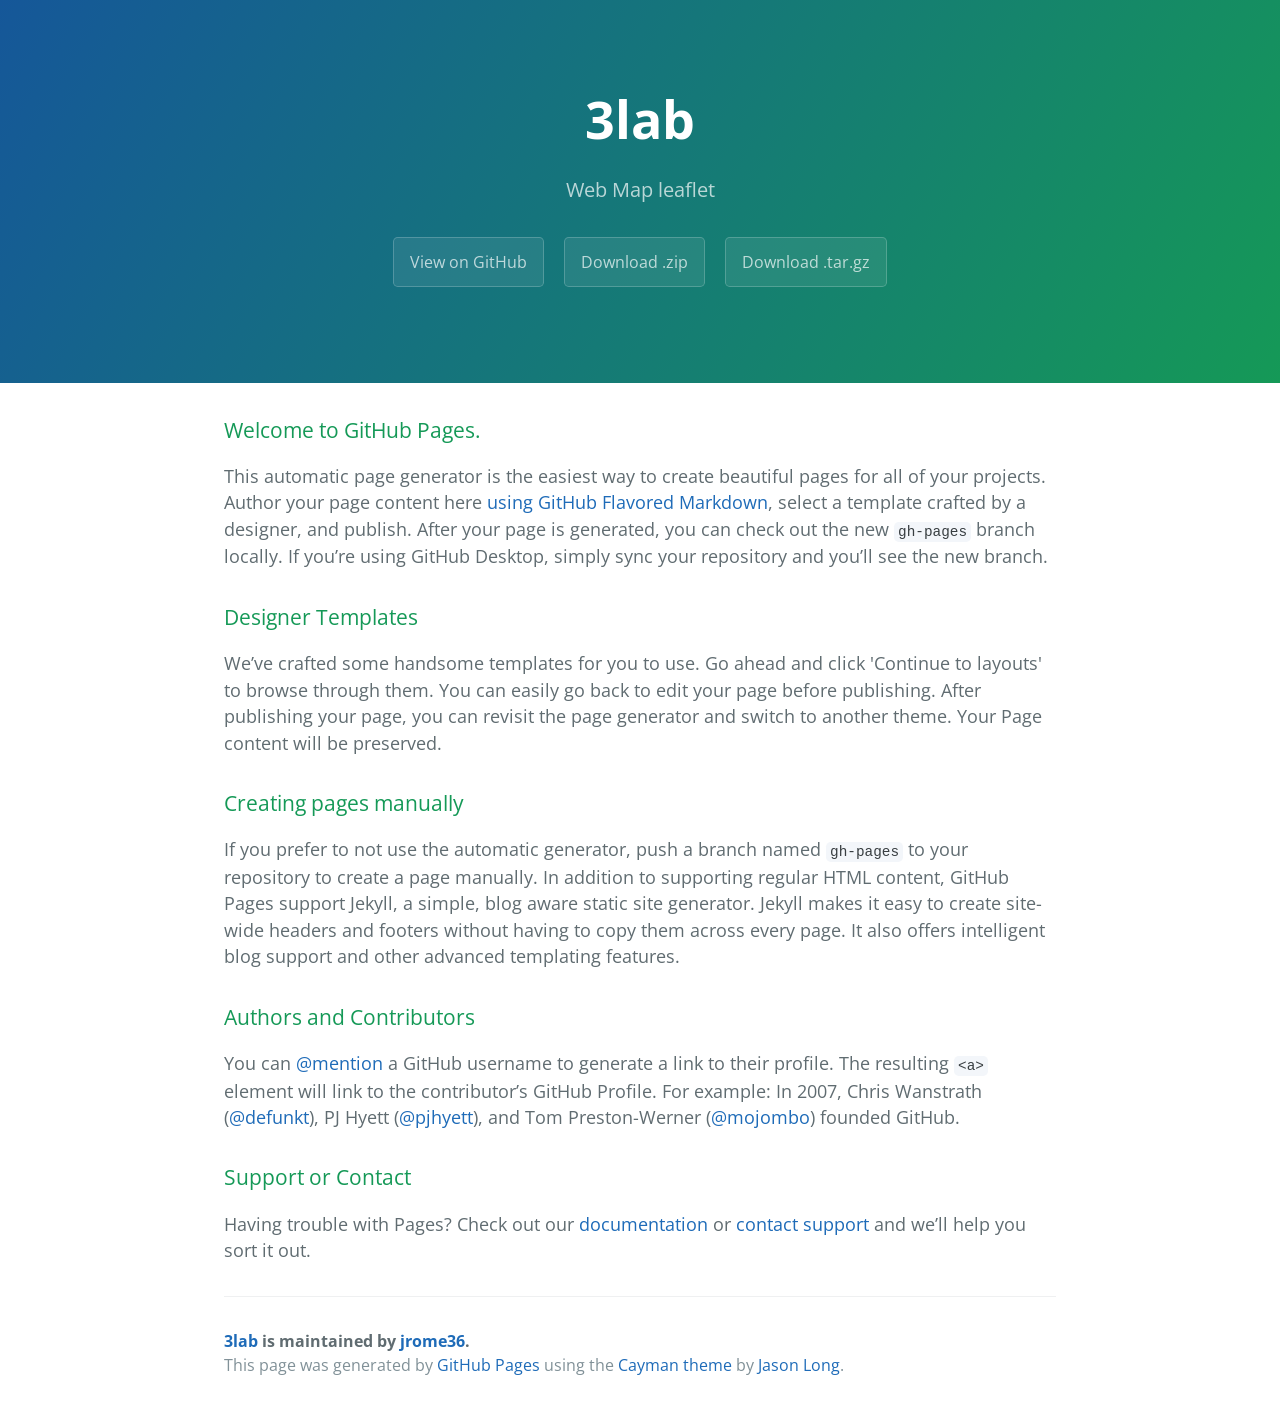
<file: index.html>
<!DOCTYPE html>
<html lang="en-us">
  <head>
    <meta charset="UTF-8">
    <title>3lab by jrome36</title>
    <meta name="viewport" content="width=device-width, initial-scale=1">
    <link rel="stylesheet" type="text/css" href="stylesheets/normalize.css" media="screen">
    <link href='https://fonts.googleapis.com/css?family=Open+Sans:400,700' rel='stylesheet' type='text/css'>
    <link rel="stylesheet" type="text/css" href="stylesheets/stylesheet.css" media="screen">
    <link rel="stylesheet" type="text/css" href="stylesheets/github-light.css" media="screen">
  </head>
  <body>
    <section class="page-header">
      <h1 class="project-name">3lab</h1>
      <h2 class="project-tagline">Web Map leaflet</h2>
      <a href="https://github.com/jrome36/3Lab" class="btn">View on GitHub</a>
      <a href="https://github.com/jrome36/3Lab/zipball/master" class="btn">Download .zip</a>
      <a href="https://github.com/jrome36/3Lab/tarball/master" class="btn">Download .tar.gz</a>
    </section>

    <section class="main-content">
      <h3>
<a id="welcome-to-github-pages" class="anchor" href="#welcome-to-github-pages" aria-hidden="true"><span aria-hidden="true" class="octicon octicon-link"></span></a>Welcome to GitHub Pages.</h3>

<p>This automatic page generator is the easiest way to create beautiful pages for all of your projects. Author your page content here <a href="https://guides.github.com/features/mastering-markdown/">using GitHub Flavored Markdown</a>, select a template crafted by a designer, and publish. After your page is generated, you can check out the new <code>gh-pages</code> branch locally. If you’re using GitHub Desktop, simply sync your repository and you’ll see the new branch.</p>

<h3>
<a id="designer-templates" class="anchor" href="#designer-templates" aria-hidden="true"><span aria-hidden="true" class="octicon octicon-link"></span></a>Designer Templates</h3>

<p>We’ve crafted some handsome templates for you to use. Go ahead and click 'Continue to layouts' to browse through them. You can easily go back to edit your page before publishing. After publishing your page, you can revisit the page generator and switch to another theme. Your Page content will be preserved.</p>

<h3>
<a id="creating-pages-manually" class="anchor" href="#creating-pages-manually" aria-hidden="true"><span aria-hidden="true" class="octicon octicon-link"></span></a>Creating pages manually</h3>

<p>If you prefer to not use the automatic generator, push a branch named <code>gh-pages</code> to your repository to create a page manually. In addition to supporting regular HTML content, GitHub Pages support Jekyll, a simple, blog aware static site generator. Jekyll makes it easy to create site-wide headers and footers without having to copy them across every page. It also offers intelligent blog support and other advanced templating features.</p>

<h3>
<a id="authors-and-contributors" class="anchor" href="#authors-and-contributors" aria-hidden="true"><span aria-hidden="true" class="octicon octicon-link"></span></a>Authors and Contributors</h3>

<p>You can <a href="https://help.github.com/articles/basic-writing-and-formatting-syntax/#mentioning-users-and-teams" class="user-mention">@mention</a> a GitHub username to generate a link to their profile. The resulting <code>&lt;a&gt;</code> element will link to the contributor’s GitHub Profile. For example: In 2007, Chris Wanstrath (<a href="https://github.com/defunkt" class="user-mention">@defunkt</a>), PJ Hyett (<a href="https://github.com/pjhyett" class="user-mention">@pjhyett</a>), and Tom Preston-Werner (<a href="https://github.com/mojombo" class="user-mention">@mojombo</a>) founded GitHub.</p>

<h3>
<a id="support-or-contact" class="anchor" href="#support-or-contact" aria-hidden="true"><span aria-hidden="true" class="octicon octicon-link"></span></a>Support or Contact</h3>

<p>Having trouble with Pages? Check out our <a href="https://help.github.com/pages">documentation</a> or <a href="https://github.com/contact">contact support</a> and we’ll help you sort it out.</p>

      <footer class="site-footer">
        <span class="site-footer-owner"><a href="https://github.com/jrome36/3Lab">3lab</a> is maintained by <a href="https://github.com/jrome36">jrome36</a>.</span>

        <span class="site-footer-credits">This page was generated by <a href="https://pages.github.com">GitHub Pages</a> using the <a href="https://github.com/jasonlong/cayman-theme">Cayman theme</a> by <a href="https://twitter.com/jasonlong">Jason Long</a>.</span>
      </footer>

    </section>

  
  </body>
</html>
</file>
<file: stylesheets/stylesheet.css>
* {
  box-sizing: border-box; }

body {
  padding: 0;
  margin: 0;
  font-family: "Open Sans", "Helvetica Neue", Helvetica, Arial, sans-serif;
  font-size: 16px;
  line-height: 1.5;
  color: #606c71; }

a {
  color: #1e6bb8;
  text-decoration: none; }
  a:hover {
    text-decoration: underline; }

.btn {
  display: inline-block;
  margin-bottom: 1rem;
  color: rgba(255, 255, 255, 0.7);
  background-color: rgba(255, 255, 255, 0.08);
  border-color: rgba(255, 255, 255, 0.2);
  border-style: solid;
  border-width: 1px;
  border-radius: 0.3rem;
  transition: color 0.2s, background-color 0.2s, border-color 0.2s; }
  .btn + .btn {
    margin-left: 1rem; }

.btn:hover {
  color: rgba(255, 255, 255, 0.8);
  text-decoration: none;
  background-color: rgba(255, 255, 255, 0.2);
  border-color: rgba(255, 255, 255, 0.3); }

@media screen and (min-width: 64em) {
  .btn {
    padding: 0.75rem 1rem; } }

@media screen and (min-width: 42em) and (max-width: 64em) {
  .btn {
    padding: 0.6rem 0.9rem;
    font-size: 0.9rem; } }

@media screen and (max-width: 42em) {
  .btn {
    display: block;
    width: 100%;
    padding: 0.75rem;
    font-size: 0.9rem; }
    .btn + .btn {
      margin-top: 1rem;
      margin-left: 0; } }

.page-header {
  color: #fff;
  text-align: center;
  background-color: #159957;
  background-image: linear-gradient(120deg, #155799, #159957); }

@media screen and (min-width: 64em) {
  .page-header {
    padding: 5rem 6rem; } }

@media screen and (min-width: 42em) and (max-width: 64em) {
  .page-header {
    padding: 3rem 4rem; } }

@media screen and (max-width: 42em) {
  .page-header {
    padding: 2rem 1rem; } }

.project-name {
  margin-top: 0;
  margin-bottom: 0.1rem; }

@media screen and (min-width: 64em) {
  .project-name {
    font-size: 3.25rem; } }

@media screen and (min-width: 42em) and (max-width: 64em) {
  .project-name {
    font-size: 2.25rem; } }

@media screen and (max-width: 42em) {
  .project-name {
    font-size: 1.75rem; } }

.project-tagline {
  margin-bottom: 2rem;
  font-weight: normal;
  opacity: 0.7; }

@media screen and (min-width: 64em) {
  .project-tagline {
    font-size: 1.25rem; } }

@media screen and (min-width: 42em) and (max-width: 64em) {
  .project-tagline {
    font-size: 1.15rem; } }

@media screen and (max-width: 42em) {
  .project-tagline {
    font-size: 1rem; } }

.main-content :first-child {
  margin-top: 0; }
.main-content img {
  max-width: 100%; }
.main-content h1, .main-content h2, .main-content h3, .main-content h4, .main-content h5, .main-content h6 {
  margin-top: 2rem;
  margin-bottom: 1rem;
  font-weight: normal;
  color: #159957; }
.main-content p {
  margin-bottom: 1em; }
.main-content code {
  padding: 2px 4px;
  font-family: Consolas, "Liberation Mono", Menlo, Courier, monospace;
  font-size: 0.9rem;
  color: #383e41;
  background-color: #f3f6fa;
  border-radius: 0.3rem; }
.main-content pre {
  padding: 0.8rem;
  margin-top: 0;
  margin-bottom: 1rem;
  font: 1rem Consolas, "Liberation Mono", Menlo, Courier, monospace;
  color: #567482;
  word-wrap: normal;
  background-color: #f3f6fa;
  border: solid 1px #dce6f0;
  border-radius: 0.3rem; }
  .main-content pre > code {
    padding: 0;
    margin: 0;
    font-size: 0.9rem;
    color: #567482;
    word-break: normal;
    white-space: pre;
    background: transparent;
    border: 0; }
.main-content .highlight {
  margin-bottom: 1rem; }
  .main-content .highlight pre {
    margin-bottom: 0;
    word-break: normal; }
.main-content .highlight pre, .main-content pre {
  padding: 0.8rem;
  overflow: auto;
  font-size: 0.9rem;
  line-height: 1.45;
  border-radius: 0.3rem; }
.main-content pre code, .main-content pre tt {
  display: inline;
  max-width: initial;
  padding: 0;
  margin: 0;
  overflow: initial;
  line-height: inherit;
  word-wrap: normal;
  background-color: transparent;
  border: 0; }
  .main-content pre code:before, .main-content pre code:after, .main-content pre tt:before, .main-content pre tt:after {
    content: normal; }
.main-content ul, .main-content ol {
  margin-top: 0; }
.main-content blockquote {
  padding: 0 1rem;
  margin-left: 0;
  color: #819198;
  border-left: 0.3rem solid #dce6f0; }
  .main-content blockquote > :first-child {
    margin-top: 0; }
  .main-content blockquote > :last-child {
    margin-bottom: 0; }
.main-content table {
  display: block;
  width: 100%;
  overflow: auto;
  word-break: normal;
  word-break: keep-all; }
  .main-content table th {
    font-weight: bold; }
  .main-content table th, .main-content table td {
    padding: 0.5rem 1rem;
    border: 1px solid #e9ebec; }
.main-content dl {
  padding: 0; }
  .main-content dl dt {
    padding: 0;
    margin-top: 1rem;
    font-size: 1rem;
    font-weight: bold; }
  .main-content dl dd {
    padding: 0;
    margin-bottom: 1rem; }
.main-content hr {
  height: 2px;
  padding: 0;
  margin: 1rem 0;
  background-color: #eff0f1;
  border: 0; }

@media screen and (min-width: 64em) {
  .main-content {
    max-width: 64rem;
    padding: 2rem 6rem;
    margin: 0 auto;
    font-size: 1.1rem; } }

@media screen and (min-width: 42em) and (max-width: 64em) {
  .main-content {
    padding: 2rem 4rem;
    font-size: 1.1rem; } }

@media screen and (max-width: 42em) {
  .main-content {
    padding: 2rem 1rem;
    font-size: 1rem; } }

.site-footer {
  padding-top: 2rem;
  margin-top: 2rem;
  border-top: solid 1px #eff0f1; }

.site-footer-owner {
  display: block;
  font-weight: bold; }

.site-footer-credits {
  color: #819198; }

@media screen and (min-width: 64em) {
  .site-footer {
    font-size: 1rem; } }

@media screen and (min-width: 42em) and (max-width: 64em) {
  .site-footer {
    font-size: 1rem; } }

@media screen and (max-width: 42em) {
  .site-footer {
    font-size: 0.9rem; } }
</file>
<file: stylesheets/github-light.css>
/*
   Copyright 2014 GitHub Inc.

   Licensed under the Apache License, Version 2.0 (the "License");
   you may not use this file except in compliance with the License.
   You may obtain a copy of the License at

       http://www.apache.org/licenses/LICENSE-2.0

   Unless required by applicable law or agreed to in writing, software
   distributed under the License is distributed on an "AS IS" BASIS,
   WITHOUT WARRANTIES OR CONDITIONS OF ANY KIND, either express or implied.
   See the License for the specific language governing permissions and
   limitations under the License.

*/

.pl-c /* comment */ {
  color: #969896;
}

.pl-c1      /* constant, markup.raw, meta.diff.header, meta.module-reference, meta.property-name, support, support.constant, support.variable, variable.other.constant */,
.pl-s .pl-v /* string variable */ {
  color: #0086b3;
}

.pl-e  /* entity */,
.pl-en /* entity.name */ {
  color: #795da3;
}

.pl-s .pl-s1 /* string source */,
.pl-smi      /* storage.modifier.import, storage.modifier.package, storage.type.java, variable.other, variable.parameter.function */ {
  color: #333;
}

.pl-ent /* entity.name.tag */ {
  color: #63a35c;
}

.pl-k /* keyword, storage, storage.type */ {
  color: #a71d5d;
}

.pl-pds              /* punctuation.definition.string, string.regexp.character-class */,
.pl-s                /* string */,
.pl-s .pl-pse .pl-s1 /* string punctuation.section.embedded source */,
.pl-sr               /* string.regexp */,
.pl-sr .pl-cce       /* string.regexp constant.character.escape */,
.pl-sr .pl-sra       /* string.regexp string.regexp.arbitrary-repitition */,
.pl-sr .pl-sre       /* string.regexp source.ruby.embedded */ {
  color: #183691;
}

.pl-v /* variable */ {
  color: #ed6a43;
}

.pl-id /* invalid.deprecated */ {
  color: #b52a1d;
}

.pl-ii /* invalid.illegal */ {
  background-color: #b52a1d;
  color: #f8f8f8;
}

.pl-sr .pl-cce /* string.regexp constant.character.escape */ {
  color: #63a35c;
  font-weight: bold;
}

.pl-ml /* markup.list */ {
  color: #693a17;
}

.pl-mh        /* markup.heading */,
.pl-mh .pl-en /* markup.heading entity.name */,
.pl-ms        /* meta.separator */ {
  color: #1d3e81;
  font-weight: bold;
}

.pl-mq /* markup.quote */ {
  color: #008080;
}

.pl-mi /* markup.italic */ {
  color: #333;
  font-style: italic;
}

.pl-mb /* markup.bold */ {
  color: #333;
  font-weight: bold;
}

.pl-md /* markup.deleted, meta.diff.header.from-file */ {
  background-color: #ffecec;
  color: #bd2c00;
}

.pl-mi1 /* markup.inserted, meta.diff.header.to-file */ {
  background-color: #eaffea;
  color: #55a532;
}

.pl-mdr /* meta.diff.range */ {
  color: #795da3;
  font-weight: bold;
}

.pl-mo /* meta.output */ {
  color: #1d3e81;
}
</file>
